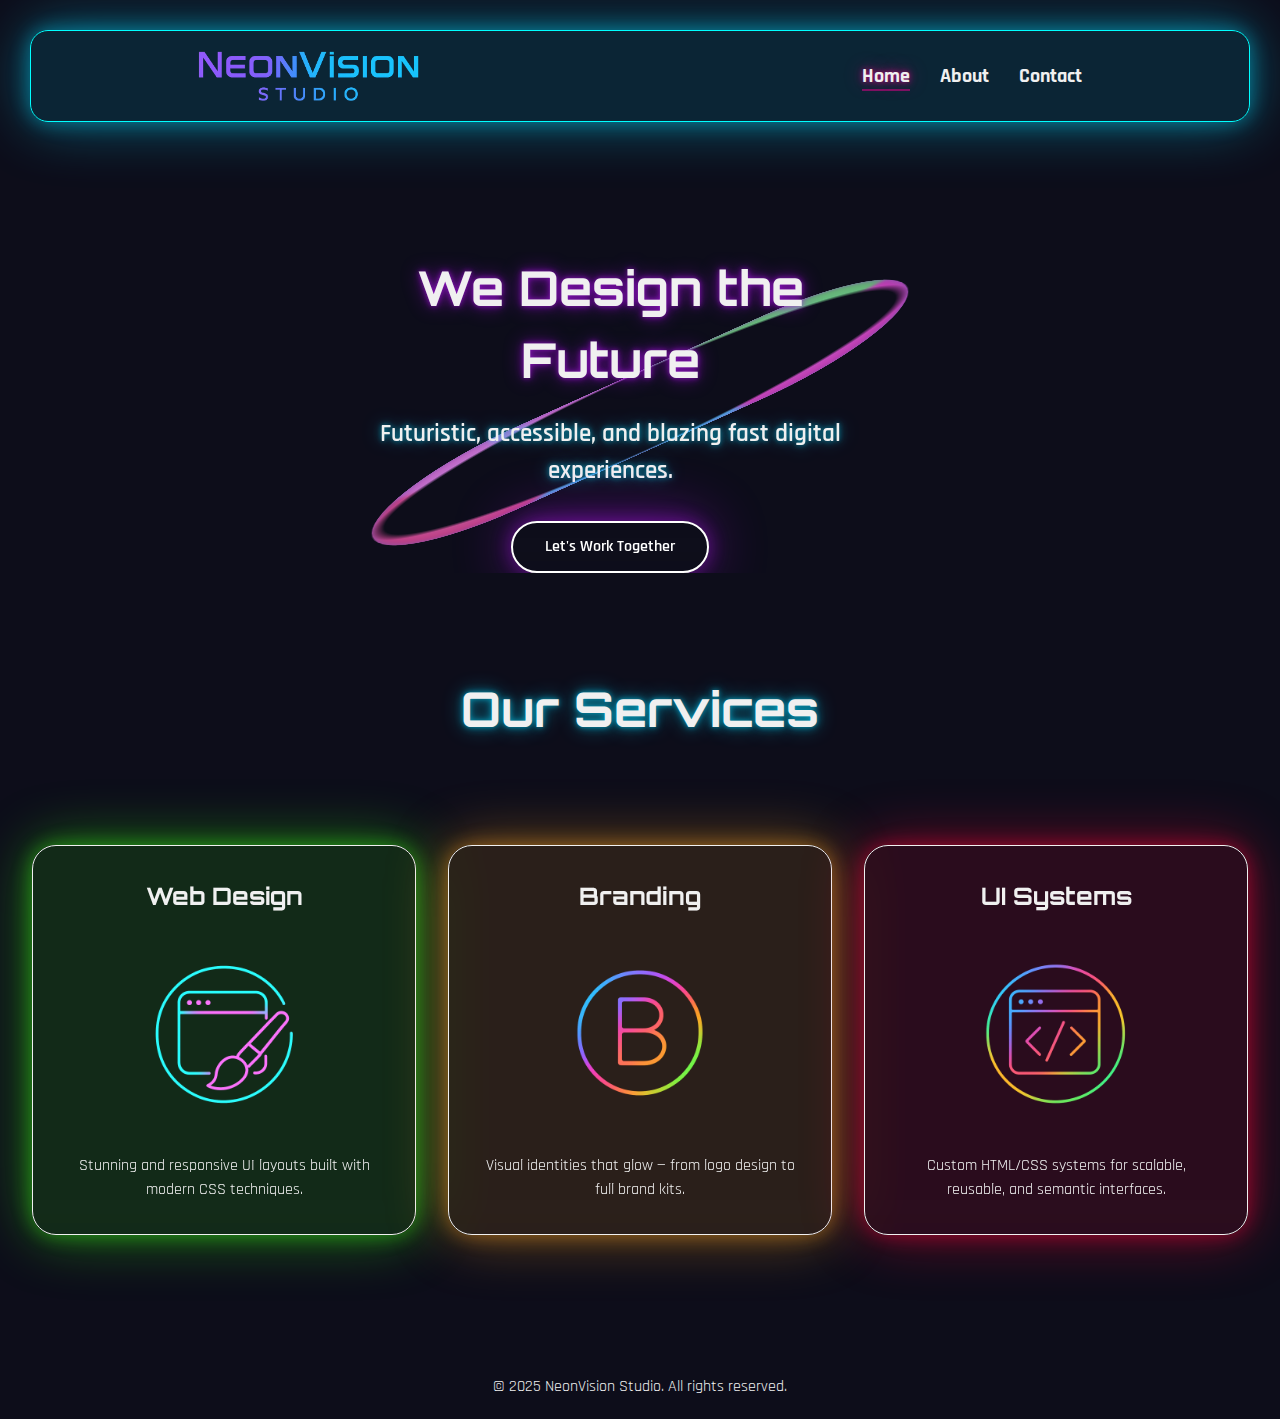
<file: index.html>
<!DOCTYPE html>
<html lang="en">

<head>
    <!--  Character Encoding and Compatibility -->
    <meta charset="UTF-8">
    <meta http-equiv="X-UA-Compatible" content="IE=edge">
    <meta name="viewport" content="width=device-width, initial-scale=1.0">

    <!--  SEO Metadata -->
    <title>NeonVision Studio | About us</title>
    <meta name="description"
        content="NeonVision Studio — a futuristic digital agency specializing in next-gen web design. Built entirely with HTML and CSS, this site showcases expert-level frontend skills.">
    <meta name="keywords"
        content="web design, neon, futuristic, HTML CSS only, digital agency, UI design, frontend portfolio">
    <meta name="author" content="NeonVision Team">

    <!-- 📱 Social Media Preview (Open Graph & Twitter Cards) -->
    <meta property="og:title" content="NeonVision Studio">
    <meta property="og:description" content="A cutting-edge digital agency website, built with only HTML and CSS.">
    <meta property="og:image" content="https://mr-rt95.github.io/neonvision-studio/assets/images/og-preview.png">
    <meta property="og:url" content="https://mr-rt95.github.io/neonvision-studio/">
    <meta property="og:type" content="website">
    <meta name="twitter:card" content="summary_large_image">
    <meta name="twitter:title" content="NeonVision Studio">
    <meta name="twitter:description"
        content="A futuristic frontend-only digital agency website built with HTML and CSS.">
    <meta name="twitter:image" content="https://mr-rt95.github.io/neonvision-studio/assets/images/og-preview.png">

    <!--  Favicon and Touch Icons -->
    <link rel="icon" href="./assets/images/logo-mobile.png" type="image/svg+xml">
    <link rel="shortcut icon" href="./assets/images/logo-mobile.png" type="image/png">
    <link rel="apple-touch-icon" href="./assets/images/logo-mobile.png">

    <!--  Fonts -->
    <link rel="preconnect" href="https://fonts.googleapis.com">
    <link rel="preconnect" href="https://fonts.gstatic.com" crossorigin>
    <link href="https://fonts.googleapis.com/css2?family=Orbitron:wght@400..900&display=swap" rel="stylesheet">

    <!--  Stylesheets -->
    <link rel="stylesheet" href="./assets/css/reset.css">
    <link rel="stylesheet" href="./assets/css/variables.css">
    <link rel="stylesheet" href="./assets/css/base.css">
    <link rel="stylesheet" href="./assets/css/layout.css">
    <link rel="stylesheet" href="./assets/css/components.css">
    <link rel="stylesheet" href="./assets/css/text-glow.css">
    <link rel="stylesheet" href="./assets/css/pages/home.css">
</head>

<body>

    <!-- ==================== Site Header ==================== -->
    <header class="header-site" role="banner" aria-label="Site Header">
        <div class="header-site__container">

            <!--  Logo: Desktop and Mobile Versions -->
            <a href="./" class="site-header__logo">
                <img src="./assets/images/logo-desktop.png" alt="NeonVision Logo" class="logo--desktop">
                <img src="./assets/images/logo-mobile.png" alt="NeonVision Logo" class="logo--mobile">
            </a>

            <!--  Mobile Menu Toggle (Hamburger) -->
            <input type="checkbox" id="nav-toggle" class="nav-toggle" aria-controls="main-menu" aria-expanded="false">
            <label for="nav-toggle" class="nav-toggle__label" aria-label="Toggle navigation menu">
                <span class="nav-toggle__line"></span>
                <span class="nav-toggle__line"></span>
                <span class="nav-toggle__line"></span>
            </label>

            <!--  Main Navigation Menu -->
            <nav id="main-menu" class="site-nav" role="navigation" aria-label="Main Navigation">
                <ul class="site-nav__list">
                    <li class="active-nav__item site-nav__item">
                        <a href="./" class="site-nav__link hover-glow-neon-pink">Home</a>
                    </li>
                    <li class="site-nav__item">
                        <a href="./about.html" class="site-nav__link hover-glow-neon-green">About</a>
                    </li>
                    <li class="site-nav__item">
                        <a href="./contact.html" class="site-nav__link hover-glow-neon-red">Contact</a>
                    </li>
                </ul>
            </nav>

        </div>
    </header>
    <!-- /header-site -->
    <!-- ==================== Main Content ==================== -->
    <main class="main-site">

        <!-- ========== Hero Section ========== -->
        <section class="hero">
            <div class="hero__ring">
                <div class="hero__content">
                    <h1 class="text-glow-neon-purple hero__title">We Design the Future</h1>
                    <p class="hero__subtitle text-glow-neon-cyan">
                        Futuristic, accessible, and blazing fast digital experiences.
                    </p>
                    <a href="contact.html" class="btn btn--neon glass-neon-purple">Let's Work Together</a>
                </div>
            </div>
        </section>

        <!-- ========== Services Section ========== -->
        <section class="services">
            <h2 class="section-title text-glow-neon-cyan">Our Services</h2>
            <div class="services__list">
                <div class="card card--glass glass-neon-green">
                    <h3 class="card__title">Web Design</h3>
                    <div class="card__icon">
                        <img src="./assets/icons/design.png" alt="Web Design">
                    </div>
                    <p class="card__desc">Stunning and responsive UI layouts built with modern CSS techniques.</p>
                </div>
                <div class="card card--glass glass-fluorescent-orange">
                    <h3 class="card__title">Branding</h3>
                    <div class="card__icon">
                        <img src="./assets/icons/branding.png" alt="Branding">
                    </div>
                    <p class="card__desc">Visual identities that glow — from logo design to full brand kits.</p>
                </div>
                <div class="card card--glass glass-neon-red">
                    <h3 class="card__title">UI Systems</h3>
                    <div class="card__icon"><img src="./assets/icons/uxui.png" alt=""></div>
                    <p class="card__desc">Custom HTML/CSS systems for scalable, reusable, and semantic interfaces.</p>
                </div>
            </div>
        </section>
    </main>
    <!-- /main-site -->


    <!-- ==================== Site Footer ==================== -->
    <footer class="footer-site" role="contentinfo" aria-label="Site Footer">

        <p style="text-align:center; color: var(--text-light); padding: 20px;">© 2025 NeonVision Studio. All rights
            reserved.</p>
    </footer>
    <!-- /footer-site -->

</body>

</html>
</file>
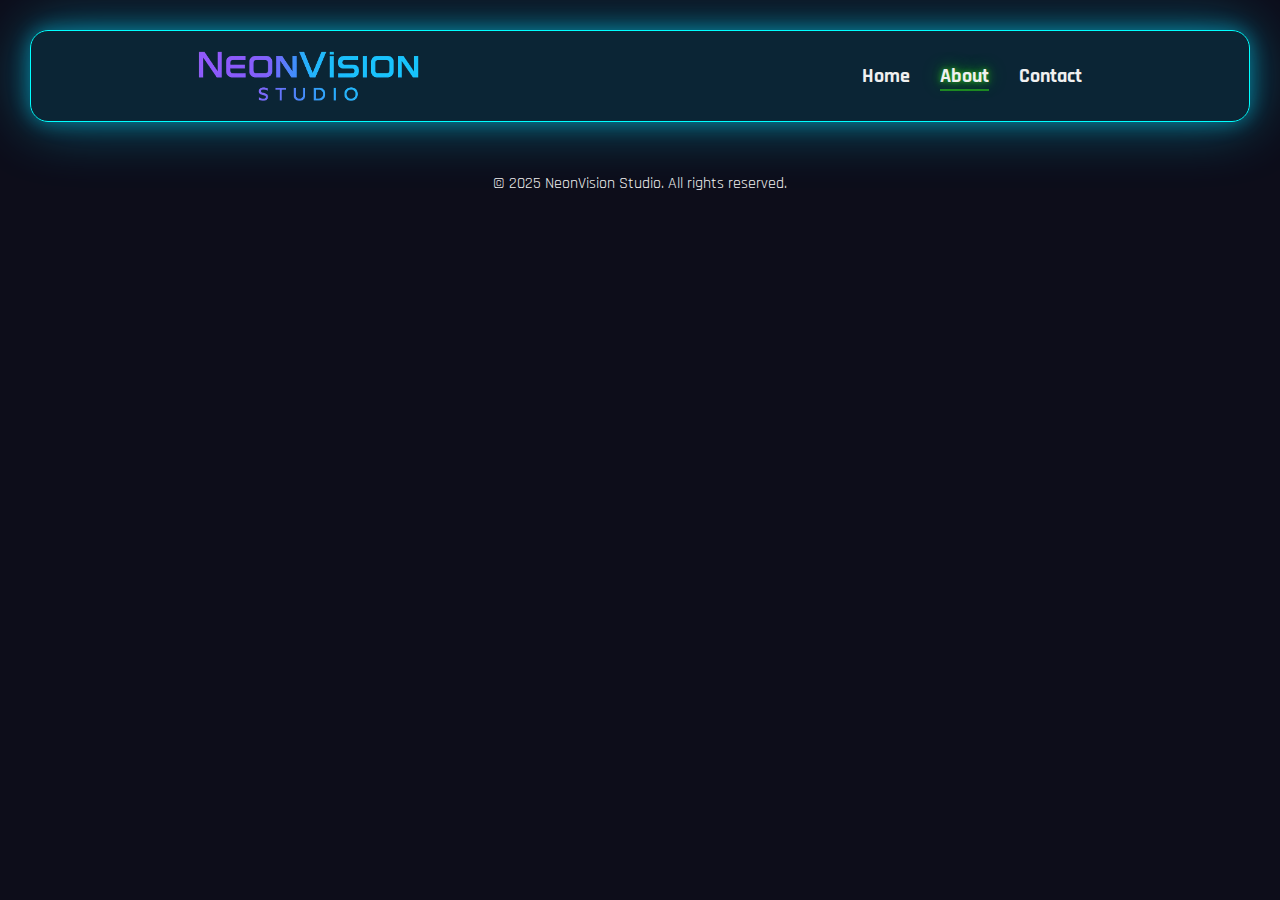
<file: about.html>
<!DOCTYPE html>
<html lang="en">

<head>
    <!--  Character Encoding and Compatibility -->
    <meta charset="UTF-8">
    <meta http-equiv="X-UA-Compatible" content="IE=edge">
    <meta name="viewport" content="width=device-width, initial-scale=1.0">

    <!--  SEO Metadata -->
    <title>NeonVision Studio | About us</title>
    <meta name="description"
        content="NeonVision Studio — a futuristic digital agency specializing in next-gen web design. Built entirely with HTML and CSS, this site showcases expert-level frontend skills.">
    <meta name="keywords"
        content="web design, neon, futuristic, HTML CSS only, digital agency, UI design, frontend portfolio">
    <meta name="author" content="NeonVision Team">

    <!-- 📱 Social Media Preview (Open Graph & Twitter Cards) -->
    <meta property="og:title" content="NeonVision Studio">
    <meta property="og:description" content="A cutting-edge digital agency website, built with only HTML and CSS.">
    <meta property="og:image" content="https://mr-rt95.github.io/neonvision-studio/assets/images/og-preview.png">
    <meta property="og:url" content="https://mr-rt95.github.io/neonvision-studio/">
    <meta property="og:type" content="website">
    <meta name="twitter:card" content="summary_large_image">
    <meta name="twitter:title" content="NeonVision Studio">
    <meta name="twitter:description"
        content="A futuristic frontend-only digital agency website built with HTML and CSS.">
    <meta name="twitter:image" content="https://mr-rt95.github.io/neonvision-studio/assets/images/og-preview.png">

    <!--  Favicon and Touch Icons -->
    <link rel="icon" href="./assets/images/logo-mobile.png" type="image/svg+xml">
    <link rel="shortcut icon" href="./assets/images/logo-mobile.png" type="image/png">
    <link rel="apple-touch-icon" href="./assets/images/logo-mobile.png">

    <!--  Fonts -->
    <link rel="preconnect" href="https://fonts.googleapis.com">
    <link rel="preconnect" href="https://fonts.gstatic.com" crossorigin>
    <link href="https://fonts.googleapis.com/css2?family=Orbitron:wght@400..900&display=swap" rel="stylesheet">

    <!--  Stylesheets -->
    <link rel="stylesheet" href="./assets/css/reset.css">
    <link rel="stylesheet" href="./assets/css/variables.css">
    <link rel="stylesheet" href="./assets/css/base.css">
    <link rel="stylesheet" href="./assets/css/layout.css">
    <link rel="stylesheet" href="./assets/css/components.css">
    <link rel="stylesheet" href="./assets/css/text-glow.css">
    <link rel="stylesheet" href="./style.css">
</head>

<body>

    <!-- ==================== Site Header ==================== -->
    <header class="header-site" role="banner" aria-label="Site Header">
        <div class="header-site__container">

            <!--  Logo: Desktop and Mobile Versions -->
            <a href="./" class="site-header__logo">
                <img src="./assets/images/logo-desktop.png" alt="NeonVision Logo" class="logo--desktop">
                <img src="./assets/images/logo-mobile.png" alt="NeonVision Logo" class="logo--mobile">
            </a>

            <!--  Mobile Menu Toggle (Hamburger) -->
            <input type="checkbox" id="nav-toggle" class="nav-toggle" aria-controls="main-menu" aria-expanded="false">
            <label for="nav-toggle" class="nav-toggle__label" aria-label="Toggle navigation menu">
                <span class="nav-toggle__line"></span>
                <span class="nav-toggle__line"></span>
                <span class="nav-toggle__line"></span>
            </label>

            <!--  Main Navigation Menu -->
            <nav id="main-menu" class="site-nav" role="navigation" aria-label="Main Navigation">
                <ul class="site-nav__list">
                    <li class="site-nav__item">
                        <a href="./" class="site-nav__link hover-glow-neon-pink">Home</a>
                    </li>
                    <li class="active-nav__item site-nav__item">
                        <a href="./about.html" class="site-nav__link hover-glow-neon-green">About</a>
                    </li>
                    <li class="site-nav__item">
                        <a href="./contact.html" class="site-nav__link hover-glow-neon-red">Contact</a>
                    </li>
                </ul>
            </nav>

        </div>
    </header>
    <!-- /header-site -->

    <!-- ==================== Site Footer ==================== -->
    <footer class="footer-site" role="contentinfo" aria-label="Site Footer">

        <p style="text-align:center; color: var(--text-light); padding: 20px;">© 2025 NeonVision Studio. All rights
            reserved.</p>
    </footer>
    <!-- /footer-site -->

</body>

</html>
</file>
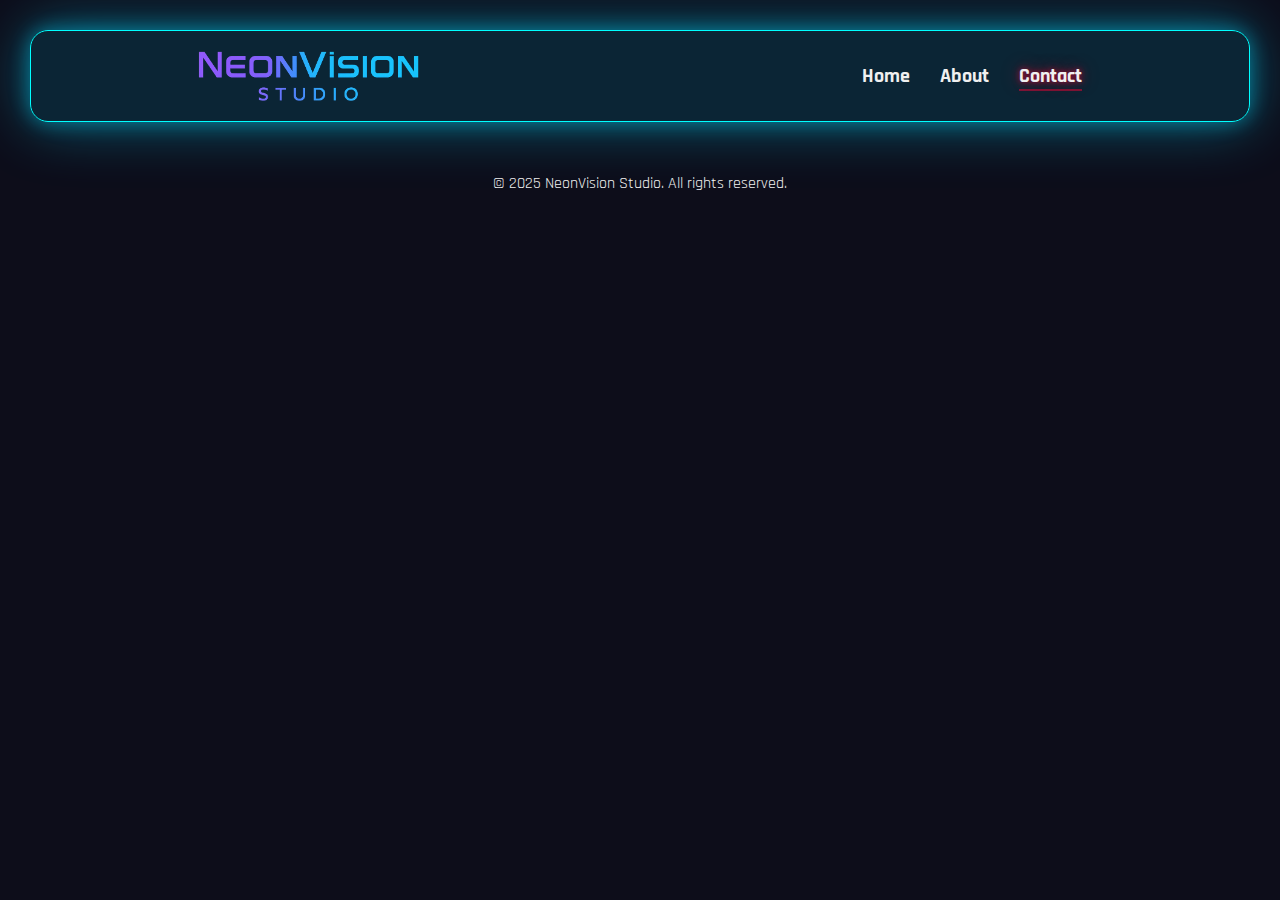
<file: contact.html>
<!DOCTYPE html>
<html lang="en">

<head>
    <!--  Character Encoding and Compatibility -->
    <meta charset="UTF-8">
    <meta http-equiv="X-UA-Compatible" content="IE=edge">
    <meta name="viewport" content="width=device-width, initial-scale=1.0">

    <!--  SEO Metadata -->
    <title>NeonVision Studio | About us</title>
    <meta name="description"
        content="NeonVision Studio — a futuristic digital agency specializing in next-gen web design. Built entirely with HTML and CSS, this site showcases expert-level frontend skills.">
    <meta name="keywords"
        content="web design, neon, futuristic, HTML CSS only, digital agency, UI design, frontend portfolio">
    <meta name="author" content="NeonVision Team">

    <!-- 📱 Social Media Preview (Open Graph & Twitter Cards) -->
    <meta property="og:title" content="NeonVision Studio">
    <meta property="og:description" content="A cutting-edge digital agency website, built with only HTML and CSS.">
    <meta property="og:image" content="https://mr-rt95.github.io/neonvision-studio/assets/images/og-preview.png">
    <meta property="og:url" content="https://mr-rt95.github.io/neonvision-studio/">
    <meta property="og:type" content="website">
    <meta name="twitter:card" content="summary_large_image">
    <meta name="twitter:title" content="NeonVision Studio">
    <meta name="twitter:description"
        content="A futuristic frontend-only digital agency website built with HTML and CSS.">
    <meta name="twitter:image" content="https://mr-rt95.github.io/neonvision-studio/assets/images/og-preview.png">

    <!--  Favicon and Touch Icons -->
    <link rel="icon" href="./assets/images/logo-mobile.png" type="image/svg+xml">
    <link rel="shortcut icon" href="./assets/images/logo-mobile.png" type="image/png">
    <link rel="apple-touch-icon" href="./assets/images/logo-mobile.png">

    <!--  Fonts -->
    <link rel="preconnect" href="https://fonts.googleapis.com">
    <link rel="preconnect" href="https://fonts.gstatic.com" crossorigin>
    <link href="https://fonts.googleapis.com/css2?family=Orbitron:wght@400..900&display=swap" rel="stylesheet">

    <!--  Stylesheets -->
    <link rel="stylesheet" href="./assets/css/reset.css">
    <link rel="stylesheet" href="./assets/css/variables.css">
    <link rel="stylesheet" href="./assets/css/base.css">
    <link rel="stylesheet" href="./assets/css/layout.css">
    <link rel="stylesheet" href="./assets/css/components.css">
    <link rel="stylesheet" href="./assets/css/text-glow.css">
    <link rel="stylesheet" href="./style.css">
</head>

<body>

    <!-- ==================== Site Header ==================== -->
    <header class="header-site" role="banner" aria-label="Site Header">
        <div class="header-site__container">

            <!--  Logo: Desktop and Mobile Versions -->
            <a href="./" class="site-header__logo">
                <img src="./assets/images/logo-desktop.png" alt="NeonVision Logo" class="logo--desktop">
                <img src="./assets/images/logo-mobile.png" alt="NeonVision Logo" class="logo--mobile">
            </a>

            <!--  Mobile Menu Toggle (Hamburger) -->
            <input type="checkbox" id="nav-toggle" class="nav-toggle" aria-controls="main-menu" aria-expanded="false">
            <label for="nav-toggle" class="nav-toggle__label" aria-label="Toggle navigation menu">
                <span class="nav-toggle__line"></span>
                <span class="nav-toggle__line"></span>
                <span class="nav-toggle__line"></span>
            </label>

            <!--  Main Navigation Menu -->
            <nav id="main-menu" class="site-nav" role="navigation" aria-label="Main Navigation">
                <ul class="site-nav__list">
                    <li class="site-nav__item">
                        <a href="./" class="site-nav__link hover-glow-neon-pink">Home</a>
                    </li>
                    <li class="site-nav__item">
                        <a href="./about.html" class="site-nav__link hover-glow-neon-green">About</a>
                    </li>
                    <li class="active-nav__item site-nav__item">
                        <a href="./contact.html" class="site-nav__link hover-glow-neon-red">Contact</a>
                    </li>
                </ul>
            </nav>

        </div>
    </header>
    <!-- /header-site -->

    <!-- ==================== Site Footer ==================== -->
    <footer class="footer-site" role="contentinfo" aria-label="Site Footer">

        <p style="text-align:center; color: var(--text-light); padding: 20px;">© 2025 NeonVision Studio. All rights
            reserved.</p>
    </footer>
    <!-- /footer-site -->

</body>

</html>
</file>
<file: assets/css/variables.css>
:root {

    /* Background and Theme Colors */
    --color-bg: #0d0d1a;
    /* Color bg */
    --color-bg-secondary: #131324;
    /* Color bg secondary */
    --color-bg-glass: rgba(255, 255, 255, 0.05);
    /* Color bg glass */
    --color-bg-glass-strong: rgba(255, 255, 255, 0.08);
    /* Color bg glass strong */

    /* Text Colors */
    --text-light: #f0f0f0;
    /* Text light */
    --text-muted: rgba(240, 240, 240, 0.6);
    /* Text muted */
    --text-heading: #ffffff;
    /* Text heading */

    /* Colors */

    /* === Bright Light Colors (near-white, pastel tones) === */

    /* Neutral light colors */
    --white: rgb(255, 255, 255);
    /* Pure white */
    --light-gray: rgb(240, 240, 240);
    /* Very light gray */
    --silver: rgb(220, 220, 220);
    /* Pale silver tone */
    --mist-white: rgb(245, 245, 250);
    /* Foggy white with a cool tint */

    /* Warm light colors */
    --light-yellow: rgb(255, 255, 200);
    /* Soft yellow */
    --cream: rgb(255, 253, 208);
    /* Vanilla cream */
    --peach: rgb(255, 229, 180);
    /* Warm peach tone */
    --ivory: rgb(255, 255, 240);
    /* Ivory white */

    /* Cool light colors */
    --icy-blue: rgb(230, 255, 255);
    /* Almost white with blue tint */
    --light-blue: rgb(200, 240, 255);
    /* Pale blue */
    --mint: rgb(210, 255, 230);
    /* Fresh mint tone */
    --lavender-mist: rgb(235, 225, 255);
    /* Pale lavender, pastel purple */

    /* Bright saturated accent colors */
    --bright-red: rgb(255, 0, 0);
    /* True red */
    --bright-green: rgb(0, 255, 0);
    /* Bright green */
    --bright-blue: rgb(0, 0, 255);
    /* True blue */
    --bright-yellow: rgb(255, 255, 0);
    /* Vivid yellow */
    --bright-cyan: rgb(0, 255, 255);
    /* Vivid cyan */
    --bright-magenta: rgb(255, 0, 255);
    /* Bright magenta */

    --neon-green-rgb: 57, 255, 20;
    /* Neon green rgb */
    --glow-neon-green: rgba(57, 255, 20, 0.45);
    /* Glow neon green */
    --neon-fuchsia-rgb: 254, 89, 194;
    /* Neon fuchsia rgb */
    --glow-neon-fuchsia: rgba(254, 89, 194, 0.45);
    /* Glow neon fuchsia */
    --neon-pink-rgb: 254, 1, 154;
    /* Neon pink rgb */
    --glow-neon-pink: rgba(254, 1, 154, 0.45);
    /* Glow neon pink */
    --neon-cyan-rgb: 4, 217, 255;
    /* Neon cyan rgb */
    --glow-neon-cyan: rgba(4, 217, 255, 0.45);
    /* Glow neon cyan */
    --neon-blue-rgb: 85, 85, 255;
    /* Neon blue rgb */
    --glow-neon-blue: rgba(85, 85, 255, 0.45);
    /* Glow neon blue */
    --neon-purple-rgb: 188, 19, 254;
    /* Neon purple rgb */
    --glow-neon-purple: rgba(188, 19, 254, 0.45);
    /* Glow neon purple */
    --neon-red-rgb: 255, 7, 58;
    /* Neon red rgb */
    --glow-neon-red: rgba(255, 7, 58, 0.45);
    /* Glow neon red */
    --fluorescent-red-rgb: 248, 0, 0;
    /* Fluorescent red rgb */
    --glow-fluorescent-red: rgba(248, 0, 0, 0.45);
    /* Glow fluorescent red */
    --fluorescent-orange-rgb: 255, 164, 32;
    /* Fluorescent orange rgb */
    --glow-fluorescent-orange: rgba(255, 164, 32, 0.45);
    /* Glow fluorescent orange */
    --neon-carrot-rgb: 255, 163, 67;
    /* Neon carrot rgb */
    --glow-neon-carrot: rgba(255, 163, 67, 0.45);
    /* Glow neon carrot */
    --neon-yellow-rgb: 255, 234, 25;
    /* Neon yellow rgb */
    --glow-neon-yellow: rgba(255, 234, 25, 0.45);
    /* Glow neon yellow */
    --laser-lemon-rgb: 254, 254, 34;
    /* Laser lemon rgb */
    --glow-laser-lemon: rgba(254, 254, 34, 0.45);
    /* Glow laser lemon */
    --liquid-neon-rgb: 200, 255, 0;
    /* Liquid neon rgb */
    --glow-liquid-neon: rgba(200, 255, 0, 0.45);
    /* Glow liquid neon */
    --electric-lime-rgb: 204, 255, 0;
    /* Electric lime rgb */
    --glow-electric-lime: rgba(204, 255, 0, 0.45);
    /* Glow electric lime */
    --electric-rgb: 125, 249, 255;
    /* Electric rgb */
    --glow-electric: rgba(125, 249, 255, 0.45);
    /* Glow electric */

    --radius-lg: 24px;
    /* Radius lg */
    --transition-fast: 0.2s ease-in-out;
    /* Transition fast */

    /* Borders */
    --border-neon: 1px solid var(--glow-cyan);
    /* Border neon */
    --border-light: 1px solid rgba(255, 255, 255, 0.1);
    /* Border light */

    /* Border Radii */
    --radius-sm: 6px;
    /* Radius sm */
    --radius-md: 12px;
    /* Radius md */
    --radius-lg: 24px;
    /* Radius lg */

    /* Shadows */
    --shadow-neon: 0 0 12px var(--glow-cyan);
    /* Shadow neon */
    --shadow-glow: 0 0 20px var(--glow-pink), 0 0 40px var(--glow-pink);
    /* Shadow glow */

    /* Responsive Breakpoints */
    --breakpoint-xs: 480px;
    /* Breakpoint xs */
    --breakpoint-sm: 768px;
    /* Breakpoint sm */
    --breakpoint-md: 1024px;
    /* Breakpoint md */
    --breakpoint-lg: 1280px;
    /* Breakpoint lg */
    --breakpoint-xl: 1600px;
    /* Breakpoint xl */

    /* Transitions */
    --transition-fast: 0.2s ease-in-out;
    /* Transition fast */
    --transition-normal: 0.4s ease;
    /* Transition normal */
    --transition-slow: 0.7s ease;
    /* Transition slow */
}
</file>
<file: assets/css/base.css>
/* ===========================================================
    ✅ FONT-FACE DEFINITIONS — ORBITRON & RAJDHANI
    -----------------------------------------------------------
    This stylesheet includes custom font-face declarations
    for the "Orbitron" and "Rajdhani" typefaces, including
    both variable and static weights.
   =========================================================== */


/* ---------------------------
    ORBITRON — Variable Weight
   --------------------------- */
@font-face {
    font-family: 'Orbitron';
    src: url('../fonts/Orbitron/Orbitron-VariableFont_wght.ttf') format('truetype');
    font-weight: 100 900;
    font-style: normal;
    font-display: swap;
}


/* ---------------------------
    ORBITRON — Static Weights
   --------------------------- */
@font-face {
    font-family: 'Orbitron';
    src: url('../fonts/Orbitron/static/Orbitron-Regular.ttf') format('truetype');
    font-weight: 400;
    font-style: normal;
    font-display: swap;
}

@font-face {
    font-family: 'Orbitron';
    src: url('../fonts/Orbitron/static/Orbitron-Medium.ttf') format('truetype');
    font-weight: 500;
    font-style: normal;
    font-display: swap;
}

@font-face {
    font-family: 'Orbitron';
    src: url('../fonts/Orbitron/static/Orbitron-SemiBold.ttf') format('truetype');
    font-weight: 600;
    font-style: normal;
    font-display: swap;
}

@font-face {
    font-family: 'Orbitron';
    src: url('../fonts/Orbitron/static/Orbitron-Bold.ttf') format('truetype');
    font-weight: 700;
    font-style: normal;
    font-display: swap;
}

@font-face {
    font-family: 'Orbitron';
    src: url('../fonts/Orbitron/static/Orbitron-ExtraBold.ttf') format('truetype');
    font-weight: 800;
    font-style: normal;
    font-display: swap;
}

@font-face {
    font-family: 'Orbitron';
    src: url('../fonts/Orbitron/static/Orbitron-Black.ttf') format('truetype');
    font-weight: 900;
    font-style: normal;
    font-display: swap;
}


/* ---------------------------
    RAJDHANI — Static Weights
   --------------------------- */
@font-face {
    font-family: 'Rajdhani';
    src: url('../fonts/Rajdhani/Rajdhani-Light.ttf') format('truetype');
    font-weight: 300;
    font-style: normal;
    font-display: swap;
}

@font-face {
    font-family: 'Rajdhani';
    src: url('../fonts/Rajdhani/Rajdhani-Regular.ttf') format('truetype');
    font-weight: 400;
    font-style: normal;
    font-display: swap;
}

@font-face {
    font-family: 'Rajdhani';
    src: url('../fonts/Rajdhani/Rajdhani-Medium.ttf') format('truetype');
    font-weight: 500;
    font-style: normal;
    font-display: swap;
}

@font-face {
    font-family: 'Rajdhani';
    src: url('../fonts/Rajdhani/Rajdhani-SemiBold.ttf') format('truetype');
    font-weight: 600;
    font-style: normal;
    font-display: swap;
}

@font-face {
    font-family: 'Rajdhani';
    src: url('../fonts/Rajdhani/Rajdhani-Bold.ttf') format('truetype');
    font-weight: 700;
    font-style: normal;
    font-display: swap;
}


a {
    font-family: "Rajdhani";
    font-size: 20px;
    font-weight: 800;
}

p {
    font-family: "Rajdhani";
}
</file>
<file: assets/css/layout.css>
/* GENERAL */

body {
    font-family: "Orbitron", sans-serif;
    background-color: var(--color-bg);
    color: var(--text-light);
}

section {
    margin-block: 100px;
}

.logo--desktop,
.logo--mobile {
    max-height: 50px;
}

/* ==================== Mobile Version: Max Width 425px ==================== */
@media (max-width: 425px) {

    /* ========== Header Container ========== */
    .header-site__container {
        display: flex;
        align-items: center;
        justify-content: space-between;
        width: 100%;
        height: 70px;
        padding: 20px;
        background: rgba(var(--neon-cyan-rgb), 0.12);
        border-bottom: 1px solid var(--bright-cyan);
        box-shadow: 0 0 20px var(--glow-neon-cyan), 0 0 60px var(--glow-neon-cyan);
    }

    .logo--desktop {
        display: none;
    }

    /* ========== Navigation: Hamburger Icon ========== */
    .nav-toggle__label {
        position: relative;
        width: 30px;
        height: 24px;
        display: flex;
        align-items: center;
        justify-content: center;
    }

    .nav-toggle__line {
        position: absolute;
        width: 100%;
        height: 2px;
        background-color: rgb(0, 255, 255);
        transition: transform 0.3s ease, opacity 0.3s ease;
    }

    /* Top Line */
    .nav-toggle__line:nth-child(1) {
        top: 0;
    }

    /* Middle Line */
    .nav-toggle__line:nth-child(2) {
        top: 50%;
        transform: translateY(-50%);
    }

    /* Bottom Line */
    .nav-toggle__line:nth-child(3) {
        bottom: 0;
    }

    /* ========== Navigation: Animate Hamburger When Open ========== */
    .nav-toggle:checked+.nav-toggle__label .nav-toggle__line:nth-child(1) {
        transform: translateY(10px) rotate(45deg);
    }

    .nav-toggle:checked+.nav-toggle__label .nav-toggle__line:nth-child(2) {
        opacity: 0;
    }

    .nav-toggle:checked+.nav-toggle__label .nav-toggle__line:nth-child(3) {
        transform: translateY(-10px) rotate(-45deg);
    }

    /* ========== Navigation Menu (Hidden by Default) ========== */
    .site-nav {
        position: absolute;
        top: 140px;
        left: 0;
        width: 100vw;
        height: calc(100vh - 140px);
        display: flex;
        align-items: flex-start;
        justify-content: center;
        background-color: var(--color-bg);
        border-left: 1px solid var(--bright-cyan);
        border-right: 1px solid var(--bright-cyan);
        z-index: 999;
        visibility: hidden;
        transform: translateY(-10px);
        transition: opacity 0.9s ease, transform 0.4s ease, visibility 0.4s;
    }

    /* Show Navigation Menu When Checked */
    .nav-toggle:checked+.nav-toggle__label+.site-nav {
        display: flex;
        visibility: visible;
        transform: translateY(0);
    }
}


/* ==================== Tablet Version: Min Width 426px Max Width 768px ==================== */
@media (min-width: 426px) and (max-width: 768px) {

    /* ========== Header Container ========== */
    .header-site__container {
        display: flex;
        align-items: center;
        justify-content: space-between;
        width: 100%;
        height: 70px;
        padding: 20px;
        background: rgba(var(--neon-cyan-rgb), 0.12);
        border-bottom: 1px solid var(--bright-cyan);
        box-shadow: 0 0 20px var(--glow-neon-cyan), 0 0 60px var(--glow-neon-cyan);
    }

    .logo--mobile {
        display: none;
    }

    /* ========== Navigation: Hamburger Icon ========== */
    .nav-toggle__label {
        position: relative;
        width: 30px;
        height: 24px;
        display: flex;
        align-items: center;
        justify-content: center;
    }

    .nav-toggle__line {
        position: absolute;
        width: 100%;
        height: 2px;
        background-color: rgb(0, 255, 255);
        transition: transform 0.3s ease, opacity 0.3s ease;
    }

    /* Top Line */
    .nav-toggle__line:nth-child(1) {
        top: 0;
    }

    /* Middle Line */
    .nav-toggle__line:nth-child(2) {
        top: 50%;
        transform: translateY(-50%);
    }

    /* Bottom Line */
    .nav-toggle__line:nth-child(3) {
        bottom: 0;
    }

    /* ========== Navigation: Animate Hamburger When Open ========== */
    .nav-toggle:checked+.nav-toggle__label .nav-toggle__line:nth-child(1) {
        transform: translateY(10px) rotate(45deg);
    }

    .nav-toggle:checked+.nav-toggle__label .nav-toggle__line:nth-child(2) {
        opacity: 0;
    }

    .nav-toggle:checked+.nav-toggle__label .nav-toggle__line:nth-child(3) {
        transform: translateY(-10px) rotate(-45deg);
    }

    /* ========== Navigation Menu (Hidden by Default) ========== */
    .site-nav {
        position: absolute;
        top: 140px;
        left: 0;
        width: 100vw;
        height: calc(100vh - 140px);
        display: flex;
        align-items: flex-start;
        justify-content: center;
        background-color: var(--color-bg);
        border-left: 1px solid var(--bright-cyan);
        border-right: 1px solid var(--bright-cyan);
        z-index: 999;
        visibility: hidden;
        transform: translateY(-10px);
        transition: opacity 0.9s ease, transform 0.4s ease, visibility 0.4s;
    }

    /* Show Navigation Menu When Checked */
    .nav-toggle:checked+.nav-toggle__label+.site-nav {
        display: flex;
        visibility: visible;
        transform: translateY(0);
    }
}

/* ==================== Laptop Version: Min Width 769px ==================== */
@media (min-width: 769px) {

    /* ========== Header Container ========== */
    .header-site__container {
        display: flex;
        align-items: center;
        justify-content: space-evenly;
        width: 100%;
        padding: 20px;
        border-radius: 18px;
        background: rgba(var(--neon-cyan-rgb), 0.12);
        border: 1px solid var(--bright-cyan);
        box-shadow: 0 0 20px var(--glow-neon-cyan), 0 0 60px var(--glow-neon-cyan);
    }

    /* ========== Logo Visibility ========== */
    .logo--mobile {
        display: none;
    }

    /* ========== Main Header Layout ========== */
    header {
        display: flex;
        justify-content: center;
        width: 100%;
        padding: 30px;
    }

    /* ========== Navigation Menu ========== */
    .site-nav__list {
        display: flex;
        gap: 30px;
    }

    .site-nav__link {
        color: var(--text-light);
        transition: border-color 0.4s;
    }

    /* ---------- Hover Effects: Pink ---------- */
    .site-nav__item>.hover-glow-neon-pink:hover {
        border-bottom: 2px solid var(--glow-neon-pink);
    }

    .active-nav__item>.hover-glow-neon-pink {
        color: var(--text-light);
        text-shadow:
            0 0 5px var(--glow-neon-pink),
            0 0 10px var(--glow-neon-pink),
            0 0 20px var(--glow-neon-pink);
        border-bottom: 2px solid var(--glow-neon-pink);
    }

    /* ---------- Hover Effects: Green ---------- */
    .site-nav__item>.hover-glow-neon-green:hover {
        border-bottom: 2px solid var(--glow-neon-green);
    }

    .active-nav__item>.hover-glow-neon-green {
        color: var(--text-light);
        text-shadow:
            0 0 5px var(--glow-neon-green),
            0 0 10px var(--glow-neon-green),
            0 0 20px var(--glow-neon-green);
        border-bottom: 2px solid var(--glow-neon-green);
    }

    /* ---------- Hover Effects: Red ---------- */
    .site-nav__item>.hover-glow-neon-red:hover {
        border-bottom: 2px solid var(--glow-neon-red);
    }

    .active-nav__item>.hover-glow-neon-red {
        color: var(--text-light);
        text-shadow:
            0 0 5px var(--glow-neon-red),
            0 0 10px var(--glow-neon-red),
            0 0 20px var(--glow-neon-red);
        border-bottom: 2px solid var(--glow-neon-red);
    }

}
</file>
<file: assets/css/components.css>
/* ==================================================
  Neon Glass Card Effects
  Author: mr-rt95
  Description: Utility classes for glowing glassmorphism-style blocks
   ================================================== */

/* ========== Green Shades ========== */

.glass-neon-green {
  background: rgba(var(--neon-green-rgb), 0.12);
  border: 1px solid rgba(var(--neon-green-rgb), 0.3);
  box-shadow: 0 0 20px var(--glow-neon-green), 0 0 60px var(--glow-neon-green);
  backdrop-filter: blur(15px);

  border-radius: var(--radius-lg);
  padding: 2rem;
  color: var(--text-light);

  text-align: center;

  transition: transform var(--transition-fast);
}

.glass-neon-green:hover {
  transform: scale(1.05);
}

.glass-electric-lime {
  background: rgba(var(--electric-lime-rgb), 0.12);
  border: 1px solid rgba(var(--electric-lime-rgb), 0.3);
  box-shadow: 0 0 20px var(--glow-electric-lime), 0 0 60px var(--glow-electric-lime);
  backdrop-filter: blur(15px);

  border-radius: var(--radius-lg);
  padding: 2rem;
  color: var(--text-light);

  text-align: center;

  transition: transform var(--transition-fast);
}

.glass-electric-lime:hover {
  transform: scale(1.05);
}


/* ========== Pink, Fuchsia, Red Shades ========== */

.glass-neon-pink {
  background: rgba(var(--neon-pink-rgb), 0.12);
  border: 1px solid rgba(var(--neon-pink-rgb), 0.3);
  box-shadow: 0 0 20px var(--glow-neon-pink), 0 0 60px var(--glow-neon-pink);
  backdrop-filter: blur(15px);

  border-radius: var(--radius-lg);
  padding: 2rem;
  color: var(--text-light);

  text-align: center;

  transition: transform var(--transition-fast);
}

.glass-neon-pink:hover {
  transform: scale(1.05);
}

.glass-neon-fuchsia {
  background: rgba(var(--neon-fuchsia-rgb), 0.12);
  border: 1px solid rgba(var(--neon-fuchsia-rgb), 0.3);
  box-shadow: 0 0 20px var(--glow-neon-fuchsia), 0 0 60px var(--glow-neon-fuchsia);
  backdrop-filter: blur(15px);

  border-radius: var(--radius-lg);
  padding: 2rem;
  color: var(--text-light);

  text-align: center;

  transition: transform var(--transition-fast);
}

.glass-neon-fuchsia:hover {
  transform: scale(1.05);
}

.glass-neon-red {
  background: rgba(var(--neon-red-rgb), 0.12);
  border: 1px solid rgba(var(--neon-red-rgb), 0.3);
  box-shadow: 0 0 20px var(--glow-neon-red), 0 0 60px var(--glow-neon-red);
  backdrop-filter: blur(15px);

  border-radius: var(--radius-lg);
  padding: 2rem;
  color: var(--text-light);

  text-align: center;

  transition: transform var(--transition-fast);
}

.glass-neon-red:hover {
  transform: scale(1.05);
}

.glass-fluorescent-red {
  background: rgba(var(--fluorescent-red-rgb), 0.12);
  border: 1px solid rgba(var(--fluorescent-red-rgb), 0.3);
  box-shadow: 0 0 20px var(--glow-fluorescent-red), 0 0 60px var(--glow-fluorescent-red);
  backdrop-filter: blur(15px);

  border-radius: var(--radius-lg);
  padding: 2rem;
  color: var(--text-light);

  text-align: center;

  transition: transform var(--transition-fast);
}

.glass-fluorescent-red:hover {
  transform: scale(1.05);
}


/* ========== Orange, Yellow Tones ========== */

.glass-fluorescent-orange {
  background: rgba(var(--fluorescent-orange-rgb), 0.12);
  border: 1px solid rgba(var(--fluorescent-orange-rgb), 0.3);
  box-shadow: 0 0 20px var(--glow-fluorescent-orange), 0 0 60px var(--glow-fluorescent-orange);
  backdrop-filter: blur(15px);

  border-radius: var(--radius-lg);
  padding: 2rem;
  color: var(--text-light);

  text-align: center;

  transition: transform var(--transition-fast);
}

.glass-fluorescent-orange:hover {
  transform: scale(1.05);
}

.glass-neon-carrot {
  background: rgba(var(--neon-carrot-rgb), 0.12);
  border: 1px solid rgba(var(--neon-carrot-rgb), 0.3);
  box-shadow: 0 0 20px var(--glow-neon-carrot), 0 0 60px var(--glow-neon-carrot);
  backdrop-filter: blur(15px);

  border-radius: var(--radius-lg);
  padding: 2rem;
  color: var(--text-light);

  text-align: center;

  transition: transform var(--transition-fast);
}

.glass-neon-carrot:hover {
  transform: scale(1.05);
}

.glass-neon-yellow {
  background: rgba(var(--neon-yellow-rgb), 0.12);
  border: 1px solid rgba(var(--neon-yellow-rgb), 0.3);
  box-shadow: 0 0 20px var(--glow-neon-yellow), 0 0 60px var(--glow-neon-yellow);
  backdrop-filter: blur(15px);

  border-radius: var(--radius-lg);
  padding: 2rem;
  color: var(--text-light);

  text-align: center;

  transition: transform var(--transition-fast);
}

.glass-neon-yellow:hover {
  transform: scale(1.05);
}

.glass-laser-lemon {
  background: rgba(var(--laser-lemon-rgb), 0.12);
  border: 1px solid rgba(var(--laser-lemon-rgb), 0.3);
  box-shadow: 0 0 20px var(--glow-laser-lemon), 0 0 60px var(--glow-laser-lemon);
  backdrop-filter: blur(15px);

  border-radius: var(--radius-lg);
  padding: 2rem;
  color: var(--text-light);

  text-align: center;

  transition: transform var(--transition-fast);
}

.glass-laser-lemon:hover {
  transform: scale(1.05);
}


/* ========== Blue, Cyan, Purple ========== */

.glass-neon-cyan {
  background: rgba(var(--neon-cyan-rgb), 0.12);
  border: 1px solid rgba(var(--neon-cyan-rgb), 0.3);
  box-shadow: 0 0 20px var(--glow-neon-cyan), 0 0 60px var(--glow-neon-cyan);
  backdrop-filter: blur(15px);

  border-radius: var(--radius-lg);
  padding: 2rem;
  color: var(--text-light);

  text-align: center;

  transition: transform var(--transition-fast);
}

.glass-neon-cyan:hover {
  transform: scale(1.05);
}

.glass-neon-blue {
  background: rgba(var(--neon-blue-rgb), 0.12);
  border: 1px solid rgba(var(--neon-blue-rgb), 0.3);
  box-shadow: 0 0 20px var(--glow-neon-blue), 0 0 60px var(--glow-neon-blue);
  backdrop-filter: blur(15px);

  border-radius: var(--radius-lg);
  padding: 2rem;
  color: var(--text-light);

  text-align: center;

  transition: transform var(--transition-fast);
}

.glass-neon-blue:hover {
  transform: scale(1.05);
}

.glass-neon-purple {
  background: rgba(var(--neon-purple-rgb), 0.12);
  border: 1px solid rgba(var(--neon-purple-rgb), 0.3);
  box-shadow: 0 0 20px var(--glow-neon-purple), 0 0 60px var(--glow-neon-purple);
  backdrop-filter: blur(15px);

  border-radius: var(--radius-lg);
  padding: 2rem;
  color: var(--text-light);

  text-align: center;

  transition: transform var(--transition-fast);
}

.glass-neon-purple:hover {
  transform: scale(1.05);
}


/* ========== Electric Base ========== */

.glass-electric {
  background: rgba(var(--electric-rgb), 0.12);
  border: 1px solid rgba(var(--electric-rgb), 0.3);
  box-shadow: 0 0 20px var(--glow-electric), 0 0 60px var(--glow-electric);
  backdrop-filter: blur(15px);

  border-radius: var(--radius-lg);
  padding: 2rem;
  color: var(--text-light);

  text-align: center;

  transition: transform var(--transition-fast);
}

.glass-electric:hover {
  transform: scale(1.05);
}
</file>
<file: assets/css/text-glow.css>
/* ==================================================
  Neon Text Glow Effects
  Author: mr-rt95
  Description: Utility classes for glowing neon text
   ================================================== */

/* ========== Base Glow Text Colors ========== */

.text-glow-neon-green {
  color: var(--text-light);
  text-shadow:
    0 0 5px var(--glow-neon-green),
    0 0 10px var(--glow-neon-green),
    0 0 20px var(--glow-neon-green);
}

.text-glow-neon-fuchsia {
  color: var(--text-light);
  text-shadow:
    0 0 5px var(--glow-neon-fuchsia),
    0 0 10px var(--glow-neon-fuchsia),
    0 0 20px var(--glow-neon-fuchsia);
}

.text-glow-neon-pink {
  color: var(--text-light);
  text-shadow:
    0 0 5px var(--glow-neon-pink),
    0 0 10px var(--glow-neon-pink),
    0 0 20px var(--glow-neon-pink);
}

.text-glow-neon-cyan {
  color: var(--text-light);
  text-shadow:
    0 0 5px var(--glow-neon-cyan),
    0 0 10px var(--glow-neon-cyan),
    0 0 20px var(--glow-neon-cyan);
}

.text-glow-neon-blue {
  color: var(--text-light);
  text-shadow:
    0 0 5px var(--glow-neon-blue),
    0 0 10px var(--glow-neon-blue),
    0 0 20px var(--glow-neon-blue);
}

.text-glow-neon-purple {
  color: var(--text-light);
  text-shadow:
    0 0 5px var(--glow-neon-purple),
    0 0 10px var(--glow-neon-purple),
    0 0 20px var(--glow-neon-purple);
}

.text-glow-neon-red {
  color: var(--text-light);
  text-shadow:
    0 0 5px var(--glow-neon-red),
    0 0 10px var(--glow-neon-red),
    0 0 20px var(--glow-neon-red);
}

.text-glow-fluorescent-red {
  color: var(--text-light);
  text-shadow:
    0 0 5px var(--glow-fluorescent-red),
    0 0 10px var(--glow-fluorescent-red),
    0 0 20px var(--glow-fluorescent-red);
}

.text-glow-fluorescent-orange {
  color: var(--text-light);
  text-shadow:
    0 0 5px var(--glow-fluorescent-orange),
    0 0 10px var(--glow-fluorescent-orange),
    0 0 20px var(--glow-fluorescent-orange);
}

.text-glow-neon-carrot {
  color: var(--text-light);
  text-shadow:
    0 0 5px var(--glow-neon-carrot),
    0 0 10px var(--glow-neon-carrot),
    0 0 20px var(--glow-neon-carrot);
}

.text-glow-neon-yellow {
  color: var(--text-light);
  text-shadow:
    0 0 5px var(--glow-neon-yellow),
    0 0 10px var(--glow-neon-yellow),
    0 0 20px var(--glow-neon-yellow);
}

.text-glow-laser-lemon {
  color: var(--text-light);
  text-shadow:
    0 0 5px var(--glow-laser-lemon),
    0 0 10px var(--glow-laser-lemon),
    0 0 20px var(--glow-laser-lemon);
}

.text-glow-liquid-neon {
  color: var(--text-light);
  text-shadow:
    0 0 5px var(--glow-liquid-neon),
    0 0 10px var(--glow-liquid-neon),
    0 0 20px var(--glow-liquid-neon);
}

.text-glow-electric-lime {
  color: var(--text-light);
  text-shadow:
    0 0 5px var(--glow-electric-lime),
    0 0 10px var(--glow-electric-lime),
    0 0 20px var(--glow-electric-lime);
}

.text-glow-electric {
  color: var(--text-light);
  text-shadow:
    0 0 5px var(--glow-electric),
    0 0 10px var(--glow-electric),
    0 0 20px var(--glow-electric);
}


/* ========== Hover Glow Text Effects ========== */

.hover-glow-neon-green:hover {
  text-shadow: 0 0 5px var(--glow-neon-green), 0 0 10px var(--glow-neon-green), 0 0 20px var(--glow-neon-green);
}

.hover-glow-neon-fuchsia:hover {
  text-shadow: 0 0 5px var(--glow-neon-fuchsia), 0 0 10px var(--glow-neon-fuchsia), 0 0 20px var(--glow-neon-fuchsia);
}

.hover-glow-neon-pink:hover {
  text-shadow: 0 0 5px var(--glow-neon-pink), 0 0 10px var(--glow-neon-pink), 0 0 20px var(--glow-neon-pink);
}

.hover-glow-neon-cyan:hover {
  text-shadow: 0 0 5px var(--glow-neon-cyan), 0 0 10px var(--glow-neon-cyan), 0 0 20px var(--glow-neon-cyan);
}

.hover-glow-neon-blue:hover {
  text-shadow: 0 0 5px var(--glow-neon-blue), 0 0 10px var(--glow-neon-blue), 0 0 20px var(--glow-neon-blue);
}

.hover-glow-neon-purple:hover {
  text-shadow: 0 0 5px var(--glow-neon-purple), 0 0 10px var(--glow-neon-purple), 0 0 20px var(--glow-neon-purple);
}

.hover-glow-neon-red:hover {
  text-shadow: 0 0 5px var(--glow-neon-red), 0 0 10px var(--glow-neon-red), 0 0 20px var(--glow-neon-red);
}

.hover-glow-fluorescent-red:hover {
  text-shadow: 0 0 5px var(--glow-fluorescent-red), 0 0 10px var(--glow-fluorescent-red), 0 0 20px var(--glow-fluorescent-red);
}

.hover-glow-fluorescent-orange:hover {
  text-shadow: 0 0 5px var(--glow-fluorescent-orange), 0 0 10px var(--glow-fluorescent-orange), 0 0 20px var(--glow-fluorescent-orange);
}

.hover-glow-neon-carrot:hover {
  text-shadow: 0 0 5px var(--glow-neon-carrot), 0 0 10px var(--glow-neon-carrot), 0 0 20px var(--glow-neon-carrot);
}

.hover-glow-neon-yellow:hover {
  text-shadow: 0 0 5px var(--glow-neon-yellow), 0 0 10px var(--glow-neon-yellow), 0 0 20px var(--glow-neon-yellow);
}

.hover-glow-laser-lemon:hover {
  text-shadow: 0 0 5px var(--glow-laser-lemon), 0 0 10px var(--glow-laser-lemon), 0 0 20px var(--glow-laser-lemon);
}

.hover-glow-liquid-neon:hover {
  text-shadow: 0 0 5px var(--glow-liquid-neon), 0 0 10px var(--glow-liquid-neon), 0 0 20px var(--glow-liquid-neon);
}

.hover-glow-electric-lime:hover {
  text-shadow: 0 0 5px var(--glow-electric-lime), 0 0 10px var(--glow-electric-lime), 0 0 20px var(--glow-electric-lime);
}

.hover-glow-electric:hover {
  text-shadow: 0 0 5px var(--glow-electric), 0 0 10px var(--glow-electric), 0 0 20px var(--glow-electric);
}
</file>
<file: assets/css/pages/home.css>
/* ==================== Hero Section ==================== */
.hero {
    position: relative;
    display: flex;
    flex-direction: column;
    justify-content: space-between;
    align-items: center;
    overflow: hidden;
}

.hero__ring {
    position: relative;
    display: flex;
    z-index: 0;
}

.hero__ring::before {
    content: "";
    position: absolute;
    inset: 0;
    border-radius: 300px;
    background: conic-gradient(from 0deg,
            var(--glow-neon-green) 0deg 72deg,
            rgba(254, 1, 154, 0.45) 72deg 144deg,
            rgba(4, 217, 255, 0.45) 144deg 216deg,
            rgba(255, 7, 58, 0.45) 216deg 288deg,
            rgba(254, 89, 194, 0.45) 288deg 360deg);
    mask: radial-gradient(farthest-side, transparent calc(100% - 14px), black 100%);
    -webkit-mask: radial-gradient(farthest-side, transparent calc(100% - 14px), black 100%);
    filter: blur(6px) drop-shadow(0 0 25px #4bf9ff) drop-shadow(0 0 35px #ff4bcd) drop-shadow(0 0 45px #9f4bff);
    transform: rotateX(75deg) rotateY(-25deg) rotateZ(0deg);
    animation: spin 12s linear infinite;
    /* z-index: -1; */
}

.hero__content {
    position: relative;
    z-index: 1;
    max-width: 90%;
    text-align: center;
}

.hero__title {
    font-size: 3rem;
}

.hero__subtitle {
    font-size: 25px;
    margin: 20px 0 30px;
    font-weight: 600;
}

/* ==================== Buttons ==================== */
.btn {
    display: inline-block;
    padding: 0.75rem 2rem;
    font-size: 1rem;
    font-weight: 600;
    text-decoration: none;
    border-radius: 30px;
    transition: background-color 0.3s ease, color 0.3s ease;
}

.btn--neon {
    color: #ffffff;
    background-color: transparent;
    border: 2px solid #ffffff;
}

.btn--neon:hover {
    background-color: #ffffff;
    color: #0d0d1a;
}

/* ==================== Keyframes ==================== */
@keyframes spin {
    0% {
        transform: rotateX(75deg) rotateY(-25deg) rotateZ(0deg);
    }

    100% {
        transform: rotateX(75deg) rotateY(-25deg) rotateZ(360deg);
    }
}

@keyframes aurora-move {
    0% {
        transform: translate(0%, 0%) scale(1);
    }

    50% {
        transform: translate(5%, -5%) scale(1.05);
    }

    100% {
        transform: translate(-5%, 5%) scale(1);
    }
}

.card {
    display: flex;
    flex-direction: column;
    justify-content: center;
    align-items: center;
    text-align: center;
    width: 100%;
    margin-block: 20px;
    border: 1px solid;
}

@media (min-width: 1024px) {

    /* ==================== SErvices ==================== */

    /* Services */
    h2 {
        margin-block: 80px;
        text-align: center;
        font-size: 3rem;
    }

    h3 {
        font-size: 24px;
    }

    .services__list {
        display: flex;
        justify-content: space-evenly;
        flex-wrap: wrap;
    }

    .card {
        display: flex;
        flex-direction: column;
        justify-content: center;
        align-items: center;
        text-align: center;
        width: 30%;
        margin-block: 20px;
        border: 1px solid;
    }

    .card__icon img {
        margin-block: 20px;
        height: 200px;
    }

}
</file>
<file: style.css>
/* ==================== Hero Section ==================== */
.hero {
    position: relative;
    display: flex;
    justify-content: center;
    align-items: center;
    /* overflow: hidden; */
}

.hero__ring {
    position: relative;
    display: flex;
    z-index: 0;
}

.hero__ring {
    background: conic-gradient(from 0deg,
            transparent 0deg 30deg,
            #4bf9ff 30deg 110deg,
            #ff4bcd 110deg 190deg,
            #9f4bff 190deg 270deg,
            transparent 270deg 360deg);
    mask: radial-gradient(farthest-side, transparent calc(100% - 14px), black 100%);
    -webkit-mask: radial-gradient(farthest-side, transparent calc(100% - 14px), black 100%);
    filter: blur(6px) drop-shadow(0 0 25px #4bf9ff) drop-shadow(0 0 35px #ff4bcd) drop-shadow(0 0 45px #9f4bff);
    transform: rotateX(75deg) rotateY(-25deg) rotateZ(0deg);
    animation: spin 12s linear infinite;
    z-index: -1;
}


.hero__title {
    font-size: 3rem;
}



.hero__subtitle {
    margin: 20px 0 30px;
    font-size: 2rem;
}

/* ==================== Buttons ==================== */
.btn {
    display: inline-block;
    padding: 0.75rem 2rem;
    font-size: 1rem;
    font-weight: 600;
    text-decoration: none;
    border-radius: 30px;
    transition: background-color 0.3s ease, color 0.3s ease;
}

.btn--neon {
    color: #ffffff;
    background-color: transparent;
    border: 2px solid #ffffff;
}

.btn--neon:hover {
    background-color: #ffffff;
    color: #0d0d1a;
}

/* ==================== Keyframes ==================== */
@keyframes spin {
    0% {
        transform: rotateX(75deg) rotateY(-25deg) rotateZ(0deg);
    }

    100% {
        transform: rotateX(75deg) rotateY(-25deg) rotateZ(360deg);
    }
}

/* ========== Services Section ========== */
</file>
